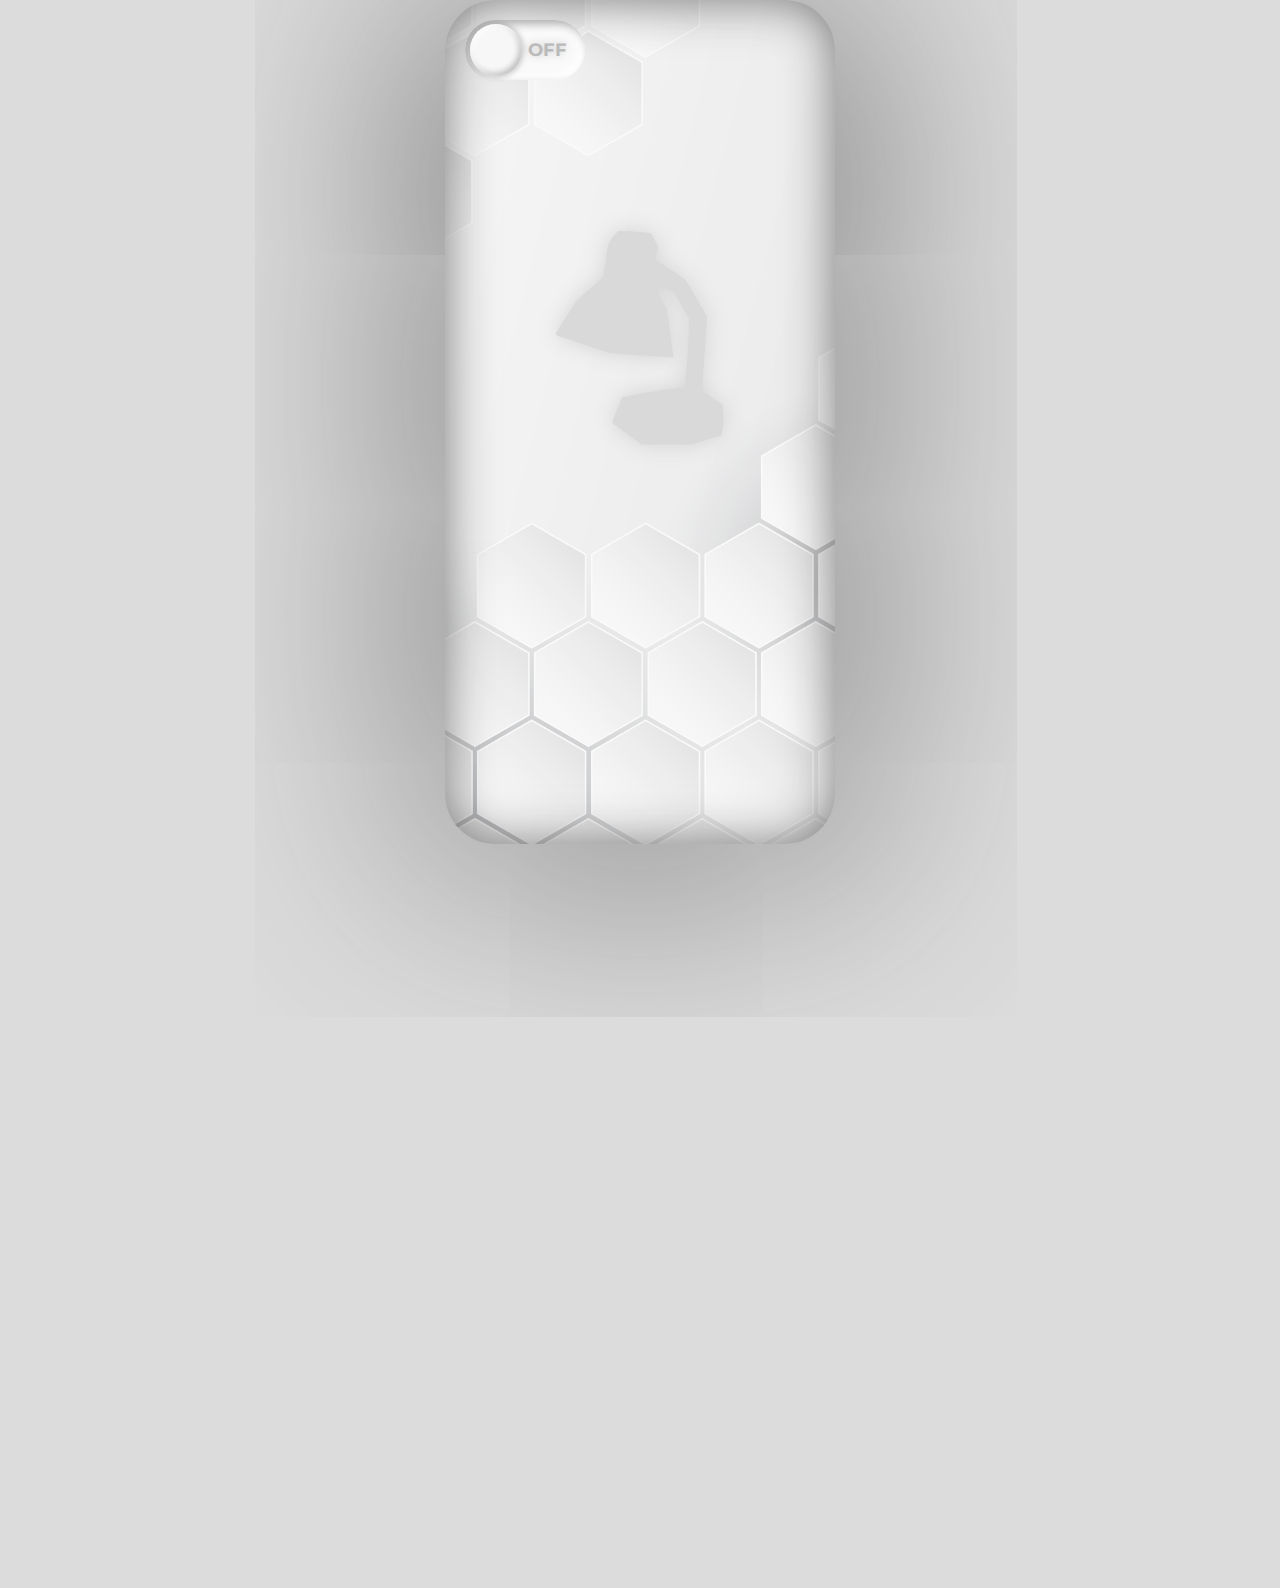
<file: index.html>
<!DOCTYPE html>
<html lang="ru">

<head>
    <meta charset="UTF-8">
    <meta name="viewport" content="width=device-width, initial-scale=1.0" user-scalable="no">
    <!-- <meta name="color-scheme" content="only light"> -->
    <title>Document</title>
    <link rel="preconnect" href="https://fonts.googleapis.com">
    <link rel="preconnect" href="https://fonts.gstatic.com" crossorigin>
    <link
        href="https://fonts.googleapis.com/css2?family=Edu+AU+VIC+WA+NT+Dots&family=Montserrat:ital,wght@0,100..900;1,100..900&family=Roboto:ital,wght@0,100;0,300;0,400;0,500;0,700;0,900;1,100;1,300;1,400;1,500;1,700;1,900&display=swap"
        rel="stylesheet">

    <!-- <link rel="stylesheet" href="https://cdn.jsdelivr.net/npm/normalize.css"> -->
    <link rel="stylesheet" href="reset.css">
    <link rel="stylesheet" href="index-style.css">
</head>

<body>
    <div class="background-main">
        <img src="style/background-main3.jpg" alt="">
    </div>

    <header>
        <div class="on-off">
            <div class="on open_on-off">ON</div>
            <div class="off">OFF</div>
            <div class="runner"></div>
        </div>
    </header>

    <main>
        <!-- <div class="fon-main">
            <img src="style/m1.jpg" alt="">
        </div> -->
        <!-- <div class="container">
            <div class="form-reg">
                <form method="GET" id="regForm">
                    <h2>Sign in</h2>
                    <input type="text" id="email" name="email" placeholder="Login">
                    <input type="password" id="password" name="password" placeholder="Password">
                    <input type="submit" id="submit" value="Отправить" />
                </form>
            </div>
        </div> -->

        <div class="container">

            <div class="main-lamp">
                <svg class="lamp" xmlns="http://www.w3.org/2000/svg" version="1.1" width="170px" height="215px"
                    style="shape-rendering:geometricPrecision; text-rendering:geometricPrecision; image-rendering:optimizeQuality; fill-rule:evenodd; clip-rule:evenodd"
                    xmlns:xlink="http://www.w3.org/1999/xlink">
                    <!-- <g>
                        <path style="opacity:0" fill="#fcfcfc"
                            d="M -0.5,-0.5 C 56.1667,-0.5 112.833,-0.5 169.5,-0.5C 169.5,71.1667 169.5,142.833 169.5,214.5C 158.833,214.5 148.167,214.5 137.5,214.5C 146.855,210.94 156.521,207.94 166.5,205.5C 168.598,195.233 168.932,184.9 167.5,174.5C 160.993,170.414 154.66,166.08 148.5,161.5C 148.167,158.167 147.833,154.833 147.5,151.5C 149.365,129.812 150.865,108.145 152,86.5C 145,74.5 138,62.5 131,50.5C 121.516,43.0891 111.516,36.4224 101,30.5C 101.022,26.0675 101.855,21.7341 103.5,17.5C 101.231,12.4627 98.5641,7.62932 95.5,3C 84.845,1.77827 74.1783,1.1116 63.5,1C 58.872,5.11843 55.372,9.95176 53,15.5C 51.5488,26.2069 49.8821,36.8735 48,47.5C 38.7026,55.1287 29.7026,63.1287 21,71.5C 14.3639,82.3008 7.53057,92.9675 0.5,103.5C 1.09001,104.799 2.09001,105.632 3.5,106C 20.5487,111.683 37.5487,117.35 54.5,123C 75.8212,124.868 97.1545,126.368 118.5,127.5C 116.331,111.494 114.165,95.4943 112,79.5C 106.548,70.2741 102.048,60.9408 98.5,51.5C 105.179,55.8412 112.179,59.6746 119.5,63C 124.207,71.5813 129.04,80.0813 134,88.5C 133.661,111.567 132.161,134.567 129.5,157.5C 108.342,159.578 87.5089,162.911 67,167.5C 64.1954,174.914 61.1954,182.247 58,189.5C 57.3333,190.833 57.3333,192.167 58,193.5C 67.6826,200.363 77.1826,207.363 86.5,214.5C 57.5,214.5 28.5,214.5 -0.5,214.5C -0.5,142.833 -0.5,71.1667 -0.5,-0.5 Z" />
                    </g> -->
                    <g>
                        <path style="opacity:1" fill="#d9d9d9"
                            d="M 137.5,214.5 C 120.5,214.5 103.5,214.5 86.5,214.5C 77.1826,207.363 67.6826,200.363 58,193.5C 57.3333,192.167 57.3333,190.833 58,189.5C 61.1954,182.247 64.1954,174.914 67,167.5C 87.5089,162.911 108.342,159.578 129.5,157.5C 132.161,134.567 133.661,111.567 134,88.5C 129.04,80.0813 124.207,71.5813 119.5,63C 112.179,59.6746 105.179,55.8412 98.5,51.5C 102.048,60.9408 106.548,70.2741 112,79.5C 114.165,95.4943 116.331,111.494 118.5,127.5C 97.1545,126.368 75.8212,124.868 54.5,123C 37.5487,117.35 20.5487,111.683 3.5,106C 2.09001,105.632 1.09001,104.799 0.5,103.5C 7.53057,92.9675 14.3639,82.3008 21,71.5C 29.7026,63.1287 38.7026,55.1287 48,47.5C 49.8821,36.8735 51.5488,26.2069 53,15.5C 55.372,9.95176 58.872,5.11843 63.5,1C 74.1783,1.1116 84.845,1.77827 95.5,3C 98.5641,7.62932 101.231,12.4627 103.5,17.5C 101.855,21.7341 101.022,26.0675 101,30.5C 111.516,36.4224 121.516,43.0891 131,50.5C 138,62.5 145,74.5 152,86.5C 150.865,108.145 149.365,129.812 147.5,151.5C 147.833,154.833 148.167,158.167 148.5,161.5C 154.66,166.08 160.993,170.414 167.5,174.5C 168.932,184.9 168.598,195.233 166.5,205.5C 156.521,207.94 146.855,210.94 137.5,214.5 Z" />
                    </g>
                </svg>


                <svg class="lamp-light" xmlns="http://www.w3.org/2000/svg" version="1.1" width="400px" height="650px"
                    style="shape-rendering:geometricPrecision; text-rendering:geometricPrecision; image-rendering:optimizeQuality; fill-rule:evenodd; clip-rule:evenodd"
                    xmlns:xlink="http://www.w3.org/1999/xlink">
                    <!-- <g>
                        <path style="opacity:0" fill="#fefefe"
                            d="M -0.5,-0.5 C 132.833,-0.5 266.167,-0.5 399.5,-0.5C 399.5,214.833 399.5,430.167 399.5,645.5C 397.202,639.764 395.369,633.764 394,627.5C 362.023,489.779 329.856,352.112 297.5,214.5C 307.758,211.304 318.092,208.304 328.5,205.5C 329.841,195.53 330.341,185.53 330,175.5C 323.508,170.587 316.842,165.92 310,161.5C 309.333,154.833 309.333,148.167 310,141.5C 311.682,123.145 313.016,104.812 314,86.5C 307,74.5 300,62.5 293,50.5C 283.172,43.5852 273.172,36.9186 263,30.5C 263.022,26.0675 263.855,21.7341 265.5,17.5C 263.438,13.0442 261.105,8.71091 258.5,4.5C 247.928,2.55444 237.261,1.7211 226.5,2C 223.027,4.80621 219.86,7.97287 217,11.5C 214.667,23.8292 212.334,36.1625 210,48.5C 201.036,55.795 192.37,63.4617 184,71.5C 177.393,82.4372 170.393,93.1038 163,103.5C 162.544,104.744 163.044,105.577 164.5,106C 109.636,176.353 54.6363,246.52 -0.5,316.5C -0.5,210.833 -0.5,105.167 -0.5,-0.5 Z" />
                    </g> -->
                    <g>
                        <path style="opacity:1" fill="#ffffff"
                            d="M 399.5,645.5 C 399.5,646.833 399.5,648.167 399.5,649.5C 266.167,649.5 132.833,649.5 -0.5,649.5C -0.5,538.5 -0.5,427.5 -0.5,316.5C 54.6363,246.52 109.636,176.353 164.5,106C 163.044,105.577 162.544,104.744 163,103.5C 170.393,93.1038 177.393,82.4372 184,71.5C 192.37,63.4617 201.036,55.795 210,48.5C 212.334,36.1625 214.667,23.8292 217,11.5C 219.86,7.97287 223.027,4.80621 226.5,2C 237.261,1.7211 247.928,2.55444 258.5,4.5C 261.105,8.71091 263.438,13.0442 265.5,17.5C 263.855,21.7341 263.022,26.0675 263,30.5C 273.172,36.9186 283.172,43.5852 293,50.5C 300,62.5 307,74.5 314,86.5C 313.016,104.812 311.682,123.145 310,141.5C 309.333,148.167 309.333,154.833 310,161.5C 316.842,165.92 323.508,170.587 330,175.5C 330.341,185.53 329.841,195.53 328.5,205.5C 318.092,208.304 307.758,211.304 297.5,214.5C 329.856,352.112 362.023,489.779 394,627.5C 395.369,633.764 397.202,639.764 399.5,645.5 Z" />
                    </g>
                    <g>
                        <path style="opacity:1" fill="#fafafa"
                            d="M 260.5,52.5 C 268.517,55.9257 276.017,60.259 283,65.5C 287.92,73.6717 292.587,82.005 297,90.5C 295.691,112.824 294.191,135.157 292.5,157.5C 289.833,157.833 287.167,158.167 284.5,158.5C 282.483,148.433 280.15,138.433 277.5,128.5C 278.325,127.614 279.325,127.281 280.5,127.5C 278.754,111.446 276.588,95.4459 274,79.5C 268.962,70.7568 264.462,61.7568 260.5,52.5 Z" />
                    </g>
                </svg>

                <div class="loading-anim"></div>

                <div class="name-sayt">
                    <h1>m1fka</h1>
                </div>
            </div>

            <div class="lower-shadow"></div>
        </div>
    </main>


    <footer>
        <div class="container">


        </div>
    </footer>

    <script type="module" src="index-js.js"></script>
    <script type="module" src="await-js.js"></script>

</body>

</html>
</file>
<file: index-style.css>
/* :root {
    --main-color: white;
    --dop1-color: #000000;
    --dop2-color: rgba(248, 204, 93, 0.891);
    --dop3-color: rgb(223, 209, 255);
} */

/* html {
    color-scheme: light;
}
@media (prefers-color-scheme: dark) {
    body {}
}

@media (prefers-color-scheme: light) {
    body {}
} */

body {
    /* will-change: transform,opacity; */
    overflow: hidden;
    touch-action: manipulation;

    /* position: fixed; */
    position: absolute;

    /* min-height: 144px; */
    height: 844px;
    width: auto;
    /* background-color: rgba(0, 0, 0, 0); */

    left: 50%;
    transform: translateX(-50%);
    /* transform: translate(-50%,-50%); */


    /* box-shadow:  0 0 500px 10px#646464; */
    /* border: 1px solid #b1b1b1; */

    font-family: "Montserrat", serif;
    font-optical-sizing: auto;
    font-weight: 700;
    font-style: normal;
    animation: background-filter-open 0.9s linear;
    /* background-color: aqua; */
}

@keyframes background-filter-open {
    0% {
        filter: blur(40px);
    }

    100% {
        filter: blur(0px);
    }
}

body.change {
    animation: background-filter-close 3.5s linear;
}

@keyframes background-filter-close {
    50% {
        filter: blur(0px);
    }

    100% {
        filter: blur(40px);
    }
}

.background-main {
    position: absolute;
    object-fit: cover;

    z-index: -100;
    opacity: 0.9;
}


header {
    font-weight: 700;

    display: flex;
    justify-content: center;
    align-items: center;

    position: fixed;
    height: 100px;
    width: 390px;
    z-index: 500;
}

main {
    overflow: hidden;

    height: 844px;
    padding-top: 100px;
    box-shadow: inset 0px 0px 50px #646464e0, 0 0 500px 10px#646464;
}

/* footer{
    height: 80px;

    background-color: rgb(30, 75, 82);

} */


/* header */
header .on-off {
    position: absolute;
    display: flex;
    top: 20px;
    left: 20px;
    padding-left: 12px;
    padding-right: 12px;

    border-radius: 30px;
    width: 120px;
    height: 60px;
    background-color: #fafafa;
    box-shadow: inset 4px 4px 8px #adadad, inset -4px -4px 8px #ffffff;

    color: #bababa;
    text-shadow: 0px 0px 8px #827e7e61;

    font-size: 18px;
    /* cursor: pointer; */
}

.on {
    /* color: rgb(81, 184, 146);
    text-shadow: 0px 0px 8px rgb(59, 141, 103); */

    position: relative;
    margin: auto;
}

.off {
    /* color: rgb(255, 127, 127);
    text-shadow: 0px 0px 8px rgb(255, 127, 127); */

    padding-left: 4px;

    position: relative;
    margin: auto;
}

.runner {
    transition: all 1s ease;
    transform: translateX(0px);

    position: absolute;
    left: 5px;
    top: 4px;
    width: 52px;
    height: 52px;
    border-radius: 26px;
    background-color: rgb(247, 247, 247);
    box-shadow: 0px 0px 5px 2px #827e7e61, inset 2px 2px 6px #ffffff, inset -2px -2px 6px #adadad;
}

.runner.open_on-off {
    transition: all 1s ease;
    transform: translateX(58px);
}


/* main */
.container {
    position: relative;
    display: flex;
    justify-content: center;
    width: 390px;
    height: calc(844px - 100px);

}

.loading-anim {
    position: absolute;
    width: 0px;
    height: 14px;
    border-radius: 7px;
    top: 420px;
    left: 80px;
    z-index: 50;
    background-color: rgb(255, 255, 255);
    box-shadow: 0 0 10px rgb(184, 184, 184);
}

.loading-anim.open_light {
    width: 120px;
    animation: loading 2.5s linear;
}

@keyframes loading {
    0% {
        width: 0px;
    }

    100% {
        width: 120px;
    }
}

.main-lamp {
    object-fit: cover;

    position: relative;
    display: flex;
    justify-content: center;
    width: 400px;
    height: 650px;
    top: 0px;
}

.lamp {
    position: absolute;
    top: 130px;
    z-index: 100;
    filter: drop-shadow(0px 0px 10px #d3d3d3);
}

.lamp.open_light {

    filter: drop-shadow(0px 0px 10px rgba(211, 211, 211, 0.9));
}

.lamp-light {
    position: absolute;
    top: 130px;
    right: 43px;
    z-index: 10;
    filter: drop-shadow(0px 0px 10px rgba(211, 211, 211, 0.9));
    opacity: 0;
    animation: blinkLightInfinite 5s linear infinite;
}

.name-sayt {
    position: relative;
    top: 430px;
    left: -60px;
    z-index: 50;
    font-size: 28px;
    color: #fff;
    text-shadow: 0 0 10px rgb(165, 165, 165);
    opacity: 0;
    animation: blinkLightInfinite 5s linear infinite;
}

@keyframes blinkLightInfinite {
    0% {
        opacity: 0;
    }

    79% {
        opacity: 0;
    }

    80% {
        opacity: 0.7;
    }

    82% {
        opacity: 0;
    }

    86% {
        opacity: 0.5;
    }

    88% {
        opacity: 0;
    }

    91% {
        opacity: 0.8;
    }

    92% {
        opacity: 0.5;
    }

    95% {
        opacity: 0.8;
    }

    96% {
        opacity: 0.5;
    }

    100% {
        opacity: 0;
    }
}

.lamp-light.open_light {
    opacity: 0.8;
    animation: blinkLight 1s linear;

}

.name-sayt.open_light {
    opacity: 0.8;
    animation: blinkLight 1s linear;
}

@keyframes blinkLight {
    0% {
        opacity: 0.7;
    }

    10% {
        opacity: 0;
    }

    30% {
        opacity: 0.5;
    }

    40% {
        opacity: 0.1;
    }

    55% {
        opacity: 0.8;
    }

    60% {
        opacity: 0.5;
    }

    75% {
        opacity: 0.8;
    }

    80% {
        opacity: 0.5;
    }

    100% {
        opacity: 0.8;
    }
}

/*  */

.flake1 {
    position: absolute;
    top: 335px;
    font-size: 1em;
    user-select: none;
    pointer-events: none;
    animation-name: fall1;
    animation-timing-function: linear;
}

.flake2 {
    position: absolute;
    top: 335px;
    font-size: 1em;
    user-select: none;
    pointer-events: none;
    animation-name: fall2;
    animation-timing-function: linear;
}

@keyframes fall1 {
    to {
        transform: translate(-95px, 170px);
    }
}

@keyframes fall2 {
    to {
        transform: translate(20px, 170px);
    }
}

/* сделать ток на телефонах */
.lower-shadow {
    position: absolute;
    width: 100%;
    height: 100px;

    box-shadow: 0px 0px 50px #646464e0;
    /* box-shadow: 0 0 30px rgb(253, 0, 0); */
}



/* пк */
@media screen and (min-width: 391px) {
    body {
        /* top: 50px !important; */
        background-color: rgba(184, 184, 184, 0.486);
    }

    .background-main img {
        /* на пк */
        border-radius: 50px;
    }

    main {
        /* на пк */
        border-radius: 50px;
    }

    .lower-shadow {
        width: 0;
    }

}


/*  */







/* .container {
    display: flex;
    flex-direction: column;
    align-items: center;
    justify-content: center;
} */





/* main */
/* .fon-main{
    position: absolute;
    z-index: -10000;
}
.fon-main img{
    object-fit: cover;
    filter: blur(3px);
} */
/* .form-reg{
    height: 100vw;
}

.form-reg form{
    display: flex;
    flex-direction: column;
    align-items: center;
}

.form-reg form input{
    margin-top: 10px;
    width: 220px;
    height: 50px;
    border-radius: 25px;
    padding: 20px;
}


.form-reg form :nth-child(1){

}
.form-reg form :nth-child(2){
}
.form-reg form :nth-child(3){
}
.form-reg form :nth-child(4){
} */





/*  */




/* .container {
    position: relative;
    display: flex;
    justify-content: center;
    align-items: center;
    height: 100vh;
}

.element {
    position: relative;
    z-index: -1;
    padding: 20px;
    background: #fff;
    border-radius: 10px;
}

.ring {
    position: absolute;
    z-index: 1000;
    width: 80%;
    height: 80%;
    top: 20;
    left: 20;
}

.ring-path {
    fill: none;
    stroke: rgba(255, 0, 0, 0.5);
    stroke-width: 15;
    animation: morph 5s infinite ease-in-out;
}

@keyframes morph {
    0%, 100% {
        d: path("M 100,20 A 80,80 0 1,1 100,180 A 80,80 0 1,1 100,20");
        stroke-width: 5;
    }
    25% {
        d: path("M 100,20 A 10,80 0 1,1 100,180 A 10,80 0 1,1 100,20");
        stroke-width: 15;
    }
    50% {
        d: path("M 100,20 A -80,80 0 1,1 100,180 A -80,80 0 1,1 100,20");
        stroke-width: 5;
    }
    75% {
        d: path("M 100,20 A -10,80 0 1,1 100,180 A -10,80 0 1,1 100,20");
        stroke-width: 15;
    }
} */
</file>
